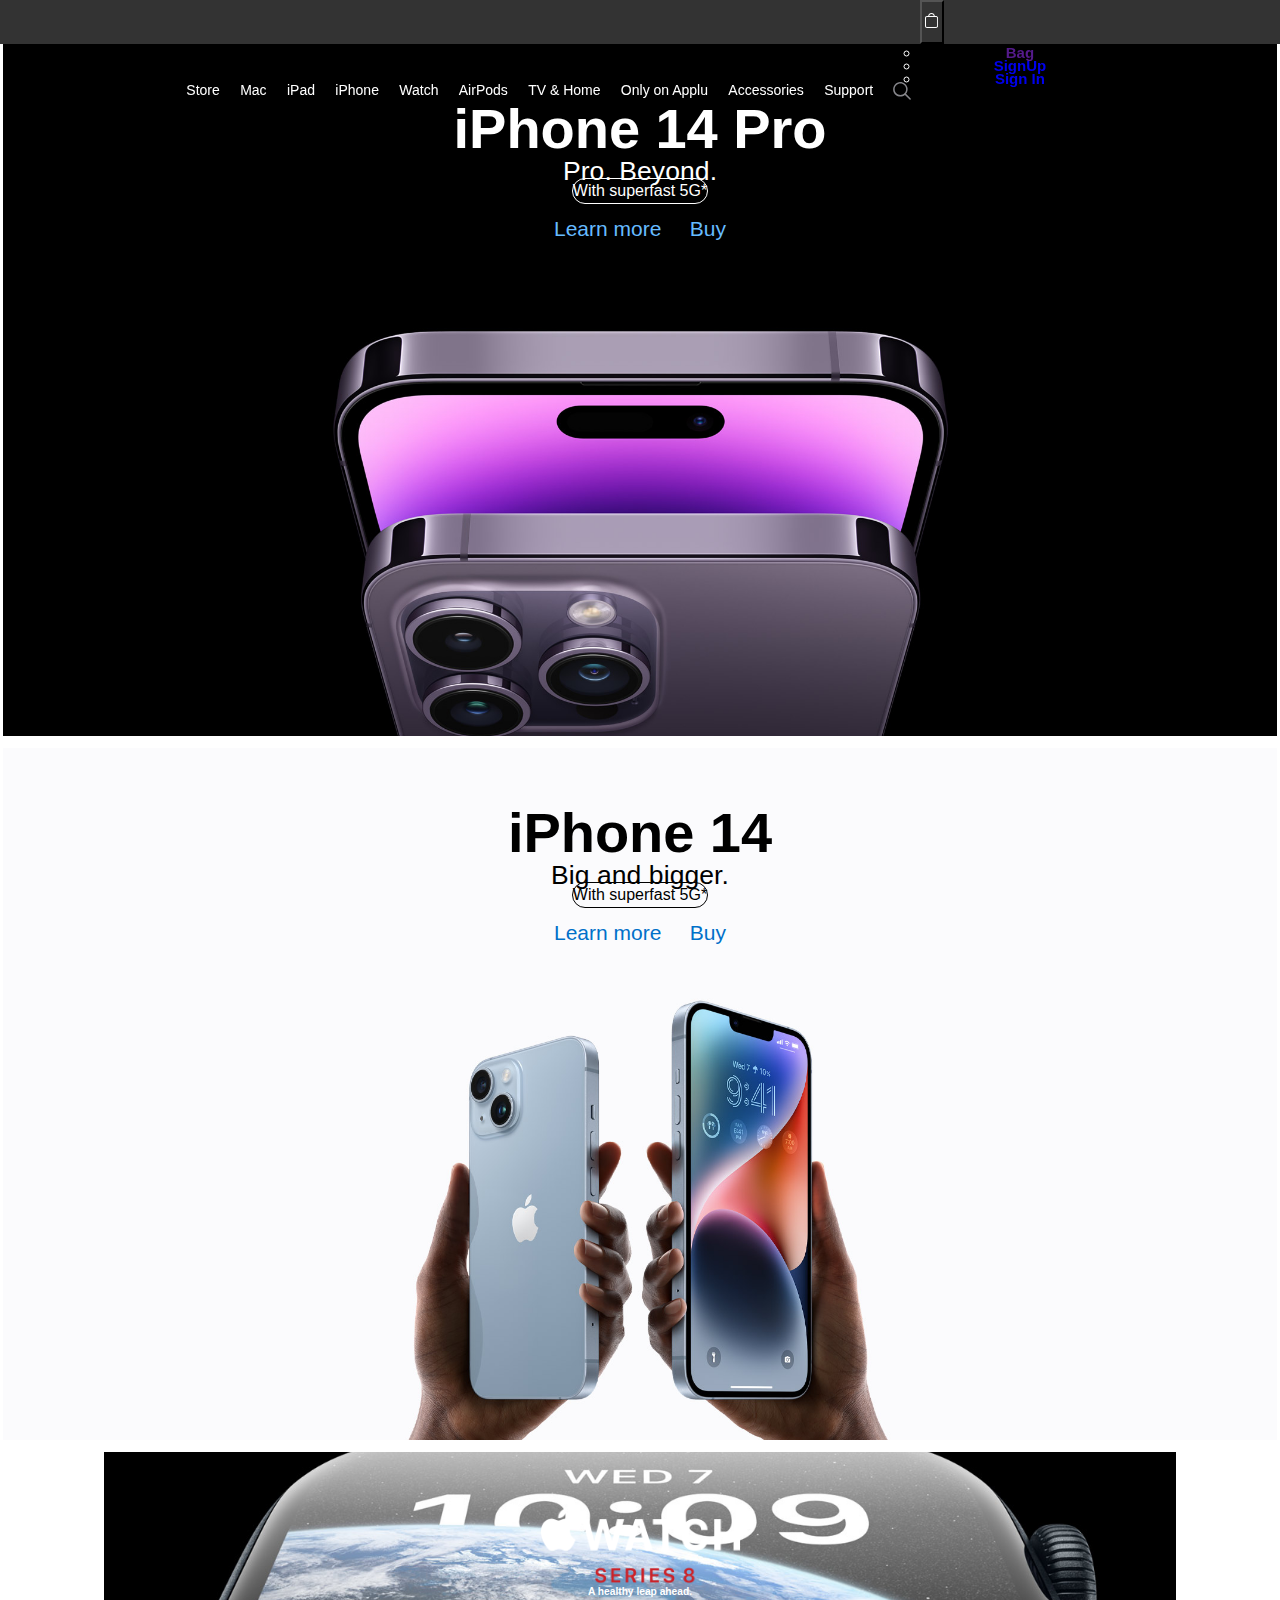
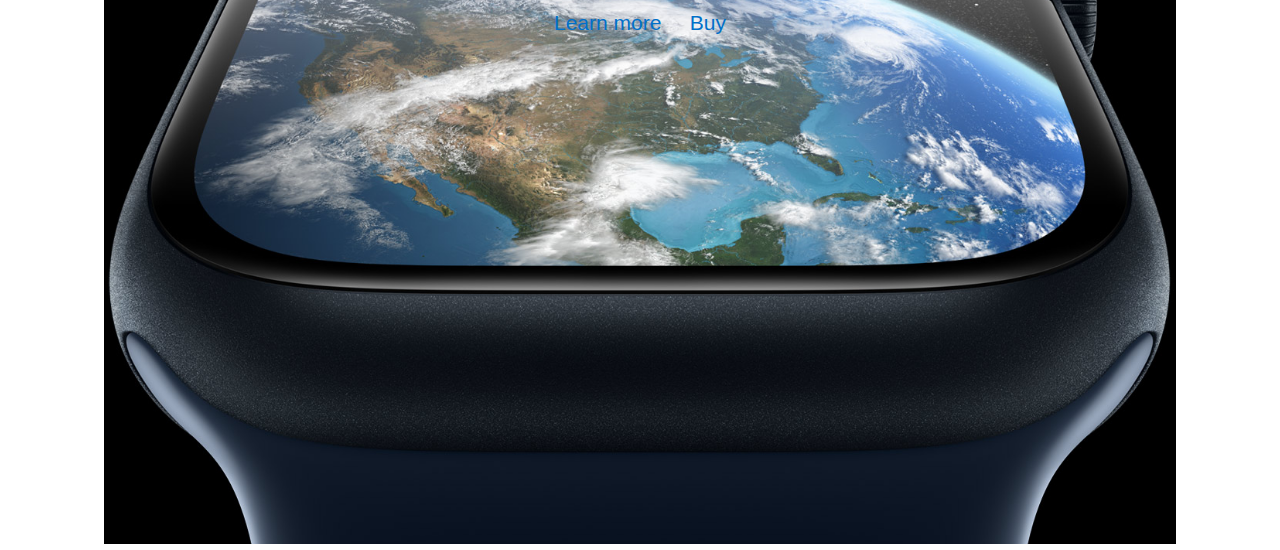
<file: index.html>
<!DOCTYPE html>
<html lang="en">
<head>
    <meta charset="UTF-8">
    <meta http-equiv="X-UA-Compatible" content="IE=edge">
    <meta name="viewport" content="width=device-width, initial-scale=1.0">
    <title>APPLU</title>
    <link rel="icon" type="image/x-icon" href="/images/icons8-apple-vitaliy-gorbachev-lineal-96.png">
    <link rel="stylesheet" href="styles.css">
    <link href="https://cdn.jsdelivr.net/npm/bootstrap@5.0.2/dist/css/bootstrap.min.css" rel="stylesheet" integrity="sha384-EVSTQN3/azprG1Anm3QDgpJLIm9Nao0Yz1ztcQTwFspd3yD65VohhpuuCOmLASjC" crossorigin="anonymous">
    <script src="https://cdn.jsdelivr.net/npm/bootstrap@5.0.2/dist/js/bootstrap.bundle.min.js" integrity="sha384-MrcW6ZMFYlzcLA8Nl+NtUVF0sA7MsXsP1UyJoMp4YLEuNSfAP+JcXn/tWtIaxVXM" crossorigin="anonymous"></script>
    <link rel="preconnect" href="https://fonts.googleapis.com">
<link rel="preconnect" href="https://fonts.gstatic.com" crossorigin>
<link href="https://fonts.googleapis.com/css2?family=Inter:wght@400;500&family=Poppins:wght@300;400&display=swap" rel="stylesheet">
</head>
<body>
    <header>
        <div class="container">
            <nav class="nav">
                <!-- MOBILE NAV -->
                <ul class="nav-list nav-list-mobile">
                    <li class="nav-item">
                        <div class="mobile-menu">
                            <span class="line line-top"></span>
                            <span class="line line-bottom"></span>
                        </div>
                    </li>
                    <li class="nav-item">
                        <a href="index.html" class="nav-link nav-link-applu"></a>
                    </li>
                    <li class="nav-item">
                        <a href="#" class="nav-link nav-link-bag"></a>
                    </li>
                </ul>
                <!-- END OF MOBILE NAV -->
                <!-- LARGER VIEW -->
                <ul class="nav-list nav-list-larger">
                    <li class="nav-item nav-item-hidden">
                        <a href="index.html" class="nav-link nav-link-applu"></a>
                    </li>
                    <li class="nav-item">
                        <a href="#" class="nav-link">Store</a>
                    </li>
                    <li class="nav-item">
                        <a href="#" class="nav-link">Mac</a>
                    </li>
                    <li class="nav-item">
                        <a href="#" class="nav-link">iPad</a>
                    </li>
                    <li class="nav-item">
                        <a href="#" class="nav-link">iPhone</a>
                    </li>
                    <li class="nav-item">
                        <a href="#" class="nav-link">Watch</a>
                    </li>
                    <li class="nav-item">
                        <a href="#" class="nav-link">AirPods</a>
                    </li>
                    <li class="nav-item">
                        <a href="#" class="nav-link">TV &amp Home</a>
                    </li>
                    <li class="nav-item">
                        <a href="#" class="nav-link">Only on Applu</a>
                    </li>
                    <li class="nav-item">
                        <a href="#" class="nav-link">Accessories</a>
                    </li>
                    <li class="nav-item">
                        <a href="#" class="nav-link">Support</a>
                    </li>
                    <li class="nav-item">
                        <a href="#" class="nav-link nav-link-search"></a>
                    </li>
                    <!-- <li class="nav-item nav-item-hidden">
                        <a href="#" class="nav-link nav-link-bag"></a>
                    </li> -->
                    <li>
                        <div class="dropdown">
                            <button class="btn dropdown-toggle nav-link nav-link-bag" type="button" id="dropdownMenuButton1" data-bs-toggle="dropdown" aria-expanded="false">
                            </button>
                            <ul class="dropdown-menu" id="drop" aria-labelledby="dropdownMenuButton1">
                              <li><a class="dropdown-item" href="">Bag</a></li>
                              <li><a class="dropdown-item" href="./signUp.html">SignUp</a></li>
                              <li><a class="dropdown-item" href="signIn.html">Sign In</a></li>
                            </ul>
                          </div>
                    </li>
                </ul>
                <!-- END OF LARGER NAV -->
            </nav>
        </div>
    </header>
    <section class="hero iphone-14-pro">
        <div class="container">
            <div class="title">
                <h2 class="title-heading">iPhone 14 Pro</h2>
                <h3 class="title-sub-heading">Pro. Beyond.</h3>
                <p class="round">With superfast 5G*</p>
            </div>
            <div class="cta">
                <a href="#" class="cta-link ">Learn more</a>
                <a href="#" class="cta-link ">Buy</a>
            </div>
        </div>
    </section>

    <section class="hero iphone-14">
        <div class="container">
            <div class="title title-dark">
                <h2 class="title-heading">iPhone 14</h2>
                <h3 class="title-sub-heading">Big and bigger.</h3>
                <p class="round1">With superfast 5G*</p>
            </div>
            <div class="cta">
                <a href="#" class="cta-link cta-link-darker">Learn more</a>
                <a href="#" class="cta-link cta-link-darker">Buy</a>
            </div>
        </div>
    </section>

    <section class="hero watch">
        <div class="container-fluid">
            <div class="title title-dark">
                <h2 class="title-heading-watch"></h2>
                <h3 class="whiteee">A healthy leap ahead.</h3>
            </div>
            <div class="cta">
                <a href="#" class="cta-link cta-link-darker">Learn more</a>
                <a href="#" class="cta-link cta-link-darker">Buy</a>
            </div>
        </div>
    </section>
</body>
</html>
</file>
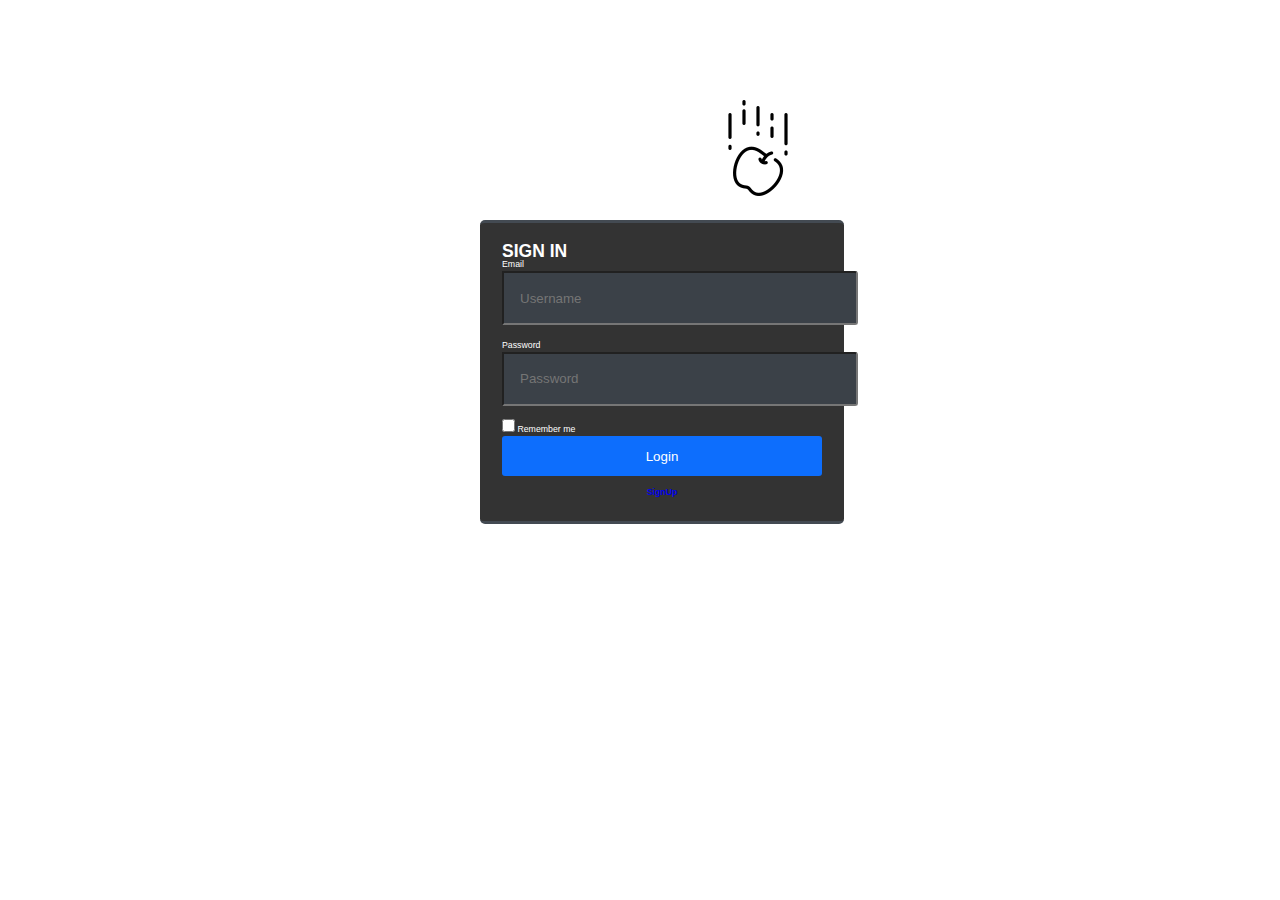
<file: signIn.html>
<!doctype html>
<html lang="en">
  <head>
    <meta charset="utf-8">
    <meta name="viewport" content="width=device-width, initial-scale=1">
    <title>Bootstrap demo</title>
    <link rel="icon" type="image/x-icon" href="/images/icons8-apple-vitaliy-gorbachev-lineal-96.png">
    <link rel="stylesheet" href="./styles.css">
    <link href="https://cdn.jsdelivr.net/npm/bootstrap@5.2.3/dist/css/bootstrap.min.css" rel="stylesheet" integrity="sha384-rbsA2VBKQhggwzxH7pPCaAqO46MgnOM80zW1RWuH61DGLwZJEdK2Kadq2F9CUG65" crossorigin="anonymous">
  </head>
  <body>
    <div class="logo">
        <img src="./images/icons8-apple-vitaliy-gorbachev-lineal-96.png" alt="">
    </div>
    <!-- <form action="" class="form">
        <input type="text" placeholder="Username">
        <input type="password" placeholder="Password">
    </form> -->
    
    <!-- <form class="form">
        <div class="mb-3">
            <h2>Sign In</h2>
          <label for="exampleInputEmail1" class="form-label">Email address</label>
          <input type="email" class="form-control" id="exampleInputEmail1" aria-describedby="emailHelp">
          <div id="emailHelp" class="form-text">We'll never share your email with anyone else.</div>
        </div>
        <div class="mb-3">
          <label for="exampleInputPassword1" class="form-label">Password</label>
          <input type="password" class="form-control" id="exampleInputPassword1">
        </div>
        <div class="mb-3 form-check">
          <input type="checkbox" class="form-check-input" id="exampleCheck1">
          <label class="form-check-label" for="exampleCheck1">Check me out</label>
        </div>
        <button type="submit" class="btn btn-primary">Submit</button>
        <a href="./signUp.html"><h4>SignUp</h4></a>
      </form> -->
      <div class="login">
        <form name='form-login'>
    
            <h1>SIGN IN</h1>
            <div class="username">    
                <label for="userName">Email</label>
                <input type="email" id="userName" placeholder="Username" required>
            </div>
    
            <label for="userPw">Password</label>
            <input type="password" id= "userPw" placeholder="Password" required>
    
            <div id="remember">
                <input type="checkbox" value="lsRememberMe" id="rememberMe"
                       style="display: inline-block;">
                <label>Remember me</label>
            </div>
    
            <input id= "login_btn" type="submit" value="Login" onclick="check()">
            <a href="./signUp.html"><h4>SignUp</h4></a>
    
        </form>
    </div>
    <script src="https://cdn.jsdelivr.net/npm/bootstrap@5.2.3/dist/js/bootstrap.bundle.min.js" integrity="sha384-kenU1KFdBIe4zVF0s0G1M5b4hcpxyD9F7jL+jjXkk+Q2h455rYXK/7HAuoJl+0I4" crossorigin="anonymous"></script>
    <script src="./script.js"></script>
  </body>
</html>
</file>
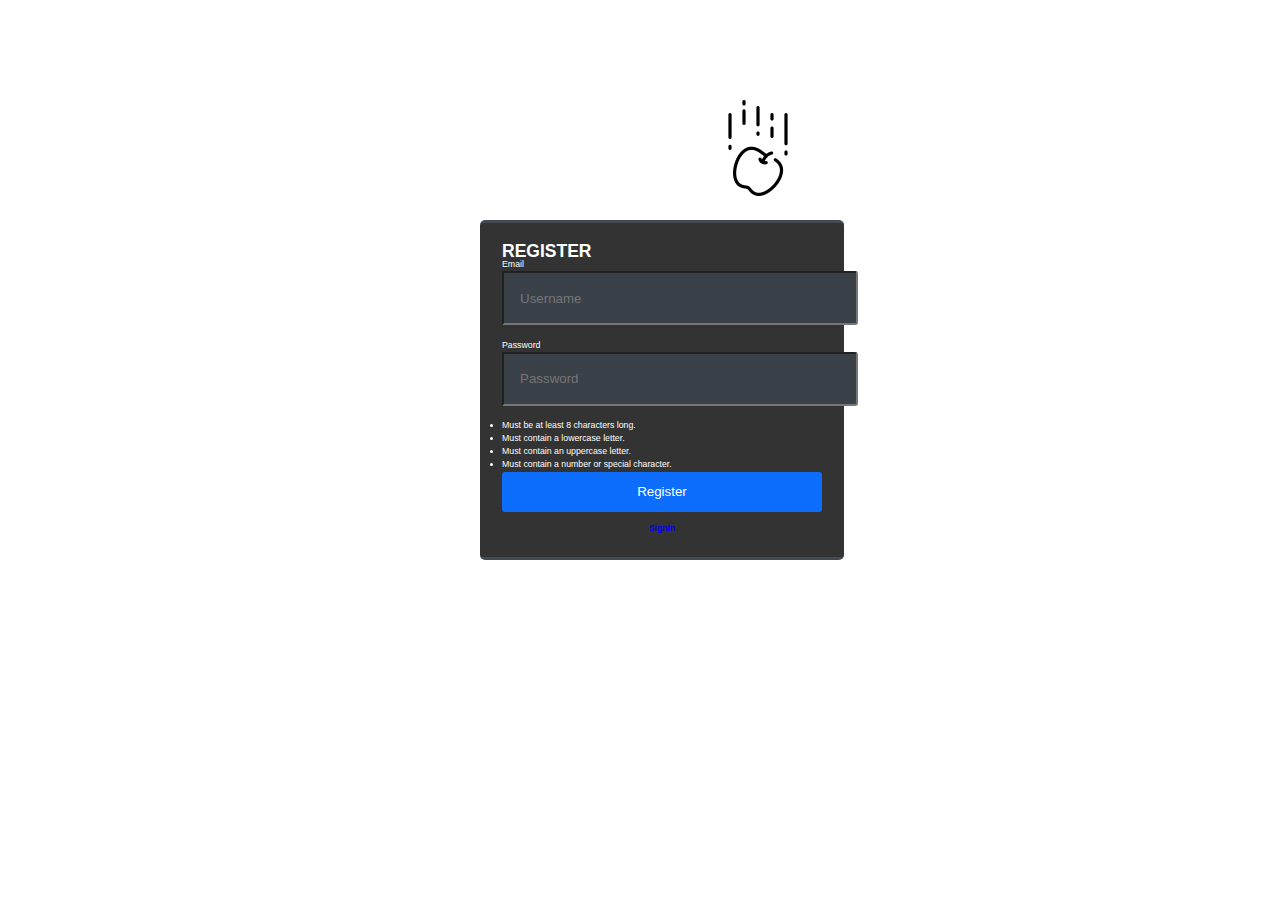
<file: signUp.html>
<!doctype html>
<html lang="en">
  <head>
    <meta charset="utf-8">
    <meta name="viewport" content="width=device-width, initial-scale=1">
    <title>Bootstrap demo</title>
    <link rel="stylesheet" href="./styles.css">
    <link rel="icon" type="image/x-icon" href="/images/icons8-apple-vitaliy-gorbachev-lineal-96.png">
    <link href="https://cdn.jsdelivr.net/npm/bootstrap@5.2.3/dist/css/bootstrap.min.css" rel="stylesheet" integrity="sha384-rbsA2VBKQhggwzxH7pPCaAqO46MgnOM80zW1RWuH61DGLwZJEdK2Kadq2F9CUG65" crossorigin="anonymous">
  </head>
  <body>
    <div class="logo">
        <img src="./images/icons8-apple-vitaliy-gorbachev-lineal-96.png" alt="">
    </div>
      <div class="login">
        <form name='form-login'>
    
            <h1>REGISTER</h1>
            <div class="username">

                <label for="name">Email</label>
                <input type="email" id="name" placeholder="Username" required>
            </div>
    
            <label for="pw">Password</label>
            <input type="password"
                   id= "pw"
                   placeholder="Password" required>
    
            <ul class="helper-text">
                <li class="length">Must be at least 8 characters long.</li>
                <li class="lowercase">Must contain a lowercase letter.</li>
                <li class="uppercase">Must contain an uppercase letter.</li>
                <li class="special">Must contain a number or special character.</li>
            </ul>
            <input id="rgstr_btn" type="submit" value="Register" onclick="store()">
            <a href="./signIn.html"><h4>SignIn</h4></a>
    
        </form>
    </div>
    

      <script src="https://cdn.jsdelivr.net/npm/bootstrap@5.2.3/dist/js/bootstrap.bundle.min.js" integrity="sha384-kenU1KFdBIe4zVF0s0G1M5b4hcpxyD9F7jL+jjXkk+Q2h455rYXK/7HAuoJl+0I4" crossorigin="anonymous"></script>
      <script src="./script.js"></script>
  </body>
</html>
</file>
<file: styles.css>
*,
*::before,
*::after {
    margin: 0;
    padding: 0;
}

html {
    font-size: 10px;
    font-family: Poppins;
}

a {
    display: block;
    text-decoration: none;
}

.container {
    max-width: 98rem;
    margin: 0 auto;
    padding: 0 2.2rem;

}

header {
    position: fixed;
    top: 0;
    z-index: 1400;
    width: 100%;
    height: 4.4rem;
    background-color: rgba(0, 0, 0, .8);
    backdrop-filter: blur(2rem);
}

.nav-list {
    list-style: none;
    display: flex;
    align-items: center;
    justify-content: space-between;
    margin: 0 -1rem;
    width: 100%;

}

.nav-item a {
    color: #fff;
}

.nav-list-mobile {
    display: none;

}

.nav-link {
    font-size: 1.4rem;
    color: #fff;
    padding: 0 1rem;
    transition: .5s;
}

.nav-link:hover {
    opacity: .7;
}

.nav-link-applu {
    width: 1.6rem;
    height: 4.4rem;
    background: url(./images/icons8-apple-vitaliy-gorbachev-lineal-32.png) center no-repeat;
}

.nav-link-search {
    width: 1.6rem;
    height: 4.4rem;
    background: url(./images/search.svg) center no-repeat;
    background-size: 20px;
}

.nav-link-bag {
    width: 1.4rem;
    height: 4.4rem;
    background: url(./images/bag.svg) center no-repeat;
}

.iphone-14-pro {
    background: url(./images/hero_iphone14pro.jpg);
    margin-top: 4.4rem;
    width: 100%;
}

.title {
    color: #fff;
    text-align: center;
    padding-top: 5.5rem;

}

.title-heading {
    font-size: 5.6rem;
    line-height: 1.07143;
    letter-spacing: -.005rem;
}

.title-sub-heading {
    font-size: 2.65rem;
    margin-top: .6rem;
    letter-spacing: .008rem;
    font-weight: 400;

}

.round {
    display: inline-block;
    border-radius: 30px;
    border: 1px solid white;
    font-size: 1.6rem;
}

.round1 {
    display: inline-block;
    border-radius: 30px;
    border: 1px solid rgb(0, 0, 0);
    font-size: 1.6rem;
}

.cta {
    text-align: center;
    margin-top: 1.8rem;
    background: transparent;
}

.cta-link {
    color: #66bbff;
    font-size: 2.1rem;
    display: inline-block;
}

.cta-link:nth-child(2) {
    margin-left: 2.6rem;
}

.cta-link:hover {
    border-bottom: 2px solid #66bbff;
}

.iphone-14 {
    background: url(./images/hero_iphone14.jpg);
}

.title-dark {
    color: #000;
}

.cta-link-darker {
    color: #0070c9;
}

.cta-link:hover {
    border-bottom-color: #0070c9;
}

.watch {
    width: 100%;
    background: url(./images/watch.jpg);
    background-position: center;
    background-repeat: no-repeat;
    background-size: cover;
    /* padding-top: 5rem; */
}


#drop{
    width: 200px;
    height: 15vh;
    font-size: 15px;
    font-weight: bolder;
    text-align: center;
}
.title-heading-watch {
    height: 7.8rem;
    background: url(./images/watch\ 8.png) center no-repeat;
    background-size: auto 7.8rem;
    /* background-color: #000; */
}

.whiteee {
    color: #fff;
}

.hero {
    height: 69.2rem;
    background-size: auto 73.6rem;
    background-position: center;
    background-repeat: no-repeat;
    border-top: .6rem solid #fff;
    border-bottom: .6rem solid #fff;
}

.iphone-14-pro {
    border-top: none;
}

/* @media screen and (max-width: 1060px){
    .iphone-14-pro{
        background: ;
    }
} */


.logo {
    position: absolute;
    left: 710px;
    top: 100px;
}

.form {
    display: flex;
    flex-wrap: wrap;
    flex-direction: column;
    width: fit-content;
    position: absolute;
    left: 670px;
    top: 25em;

}

.form h2 {
    text-align: center;
    font-size: 30px;
}

@charset "utf-8";
@import url(http://weloveiconfonts.com/api/?family=fontawesome);

[class*="fontawesome-"]:before {
    font-family: 'FontAwesome', sans-serif;
}

body {
    background: white;
    color: white;
    font: 87.5%/1.5em 'Open Sans', sans-serif;
    margin: 0;
}

p {
    line-height: 1.5em;
}

after {
    clear: both;
}

.login {
    margin: 50px auto;
    width: 320px;
}

.username {
    display: flex;
    flex-wrap: wrap;
    flex-direction: column;
}

.login form {
    margin-top: 220px;
    padding: 22px 22px 22px 22px;
    width: 100%;
    border-radius: 5px;
    background: #333333;
    border-top: 3px solid #434a52;
    border-bottom: 3px solid #434a52;
    color: #fff;

}

.login form span {
    background-color: #363b41;
    border-radius: 3px 0px 0px 3px;
    border-right: 3px solid #434a52;
    color: #606468;
    display: block;
    float: left;
    line-height: 50px;
    text-align: center;
    width: 50px;
    height: 50px;
}

.login form input[type="email"] {
    background-color: #3b4148;
    border-radius: 0px 3px 3px 0px;
    color: #a9a9a9;
    margin-bottom: 1em;
    padding: 0 16px;
    width: 100%;
    height: 50px;
}

.login form input[type="password"] {
    background-color: #3b4148;
    border-radius: 0px 3px 3px 0px;
    color: #a9a9a9;
    margin-bottom: 1em;
    padding: 0 16px;
    width: 100%;
    height: 50px;
}

.login form input[type="submit"] {
    background: #0d6efd;
    border: 0;
    width: 100%;
    height: 40px;
    border-radius: 3px;
    color: white;
    cursor: pointer;
    transition: background 0.3s ease-in-out;
}

#login form input[type="submit"]:hover {
    background: #16aa56;
}

.login h4 {
    text-align: center;
    margin-top: 10px;
}
</file>
